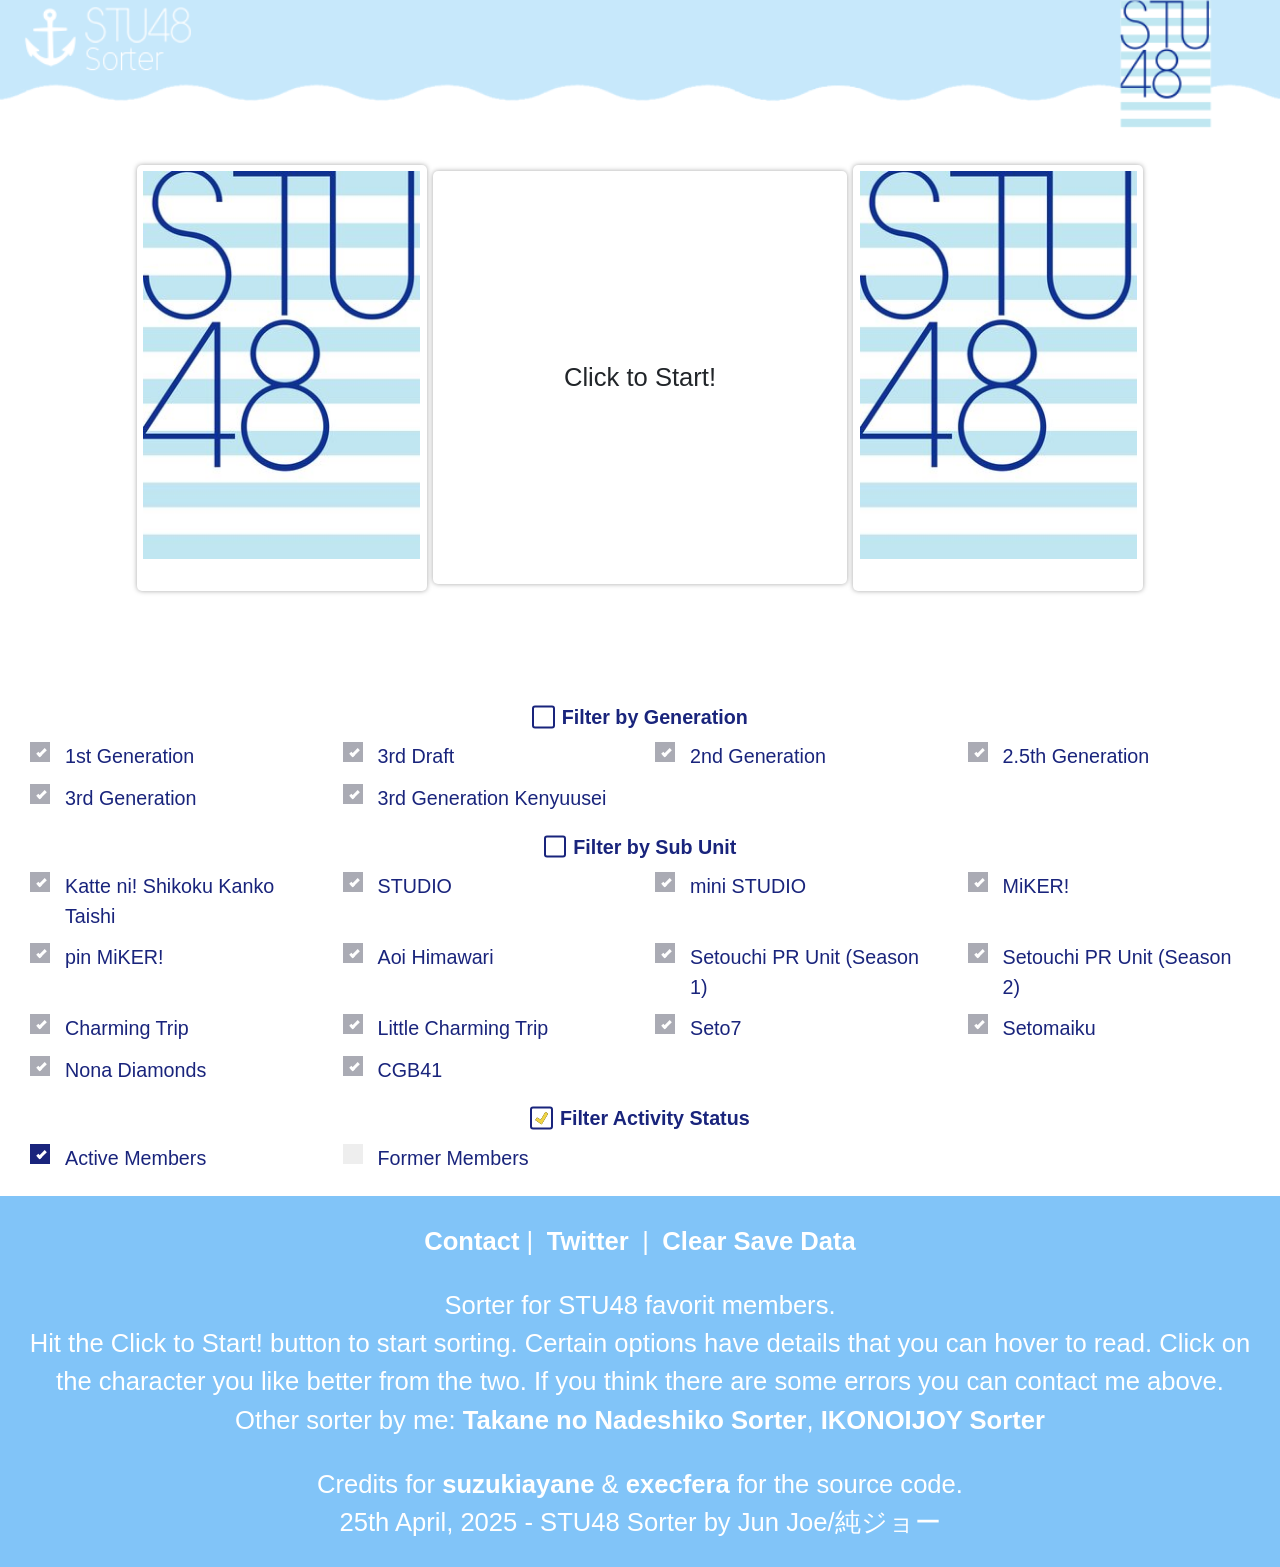
<file: index.html>
<!DOCTYPE html>

<html lang="en">

<head>
  <!-- Global site tag (gtag.js) - Google Analytics -->
  <script async src="https://www.googletagmanager.com/gtag/js?id=UA-158769627-1"></script>
  <script>
    window.dataLayer = window.dataLayer || [];
    function gtag(){dataLayer.push(arguments);}
    gtag('js', new Date());

    gtag('config', 'UA-158769627-1');
  </script>


  <link rel="shortcut icon" href="src/assets/favicon.ico" type="image/x-icon">
  <link rel="icon" href="src/assets/favicon.ico" type="image/x-icon">
  <meta charset="utf-8">
  <!-- <meta name="viewport" content="width=device-width, initial-scale=1, shrink-to-fit=no"> -->
  <meta name="viewport" content="width=device-width, initial-scale=1.0">
  <meta name="og:site_name" content="STU48 Sorter">
  <meta name="og:description" content="A simple website for sorting STU48 favorit members in a formatted list.">
  <meta name="og:image" content="src/assets/thumbnail.jpg">
  
  <!--  Essential META Tags -->
  <meta property="og:title" content="STU48 Sorter">
  <meta property="og:type" content="article" />
  <meta property="og:image" content="src/assets/thumbnail.jpg">
  <meta property="og:url" content="https://https://thesilent33.github.io/stu48-sorter">
  <meta name="twitter:card" content="summary_large_image">
  <meta name="twitter:image:width" content= "..." />
  <meta name="twitter:image:height" content= "..." />


  <!--  Non-Essential, But Recommended -->
  <meta property="og:description" content="A simple website for sorting STU48 favorit members in a formatted list.">
  <meta property="og:site_name" content="STU48 Sorter">
  <meta name="twitter:image:alt" content="STU48 Sorter">

  <!--  Non-Essential, But Required for Analytics -->
  <!-- <meta property="fb:app_id" content="your_app_id" /> -->
  <meta name="twitter:site" content="joe_046">
  
  <title>STU48 Favorit Members Sorter</title>
  

  <!-- <link rel="stylesheet" type="text/css" href="src/css/reset.css"> -->
  <!-- Latest compiled and minified CSS -->
  <!-- <link rel="stylesheet" href="https://stackpath.bootstrapcdn.com/bootstrap/4.4.1/css/bootstrap.min.css" integrity="sha384-Vkoo8x4CGsO3+Hhxv8T/Q5PaXtkKtu6ug5TOeNV6gBiFeWPGFN9MuhOf23Q9Ifjh" crossorigin="anonymous"> -->
  <link rel="stylesheet" type="text/css" href="src/css/bootstrap.min.css">
  <link rel="stylesheet" type="text/css" href="src/css/styles.css">
  <link rel="stylesheet" type="text/css" href="src/css/custom_checkbox_css.css">
  <script src="src/js/data.js"></script>
  <script src="src/js/data/2022-04-17.js"></script>
  <script src="src/js/html2canvas.min.js"></script>
  <script src="src/js/lz-string.min.js"></script>
  <script src="src/js/seedrandom.min.js"></script>
  <script src="src/js/main.js"></script>
	
	
	<!-- jQuery library -->
	<script src="https://code.jquery.com/jquery-3.3.1.min.js" integrity="sha256-FgpCb/KJQlLNfOu91ta32o/NMZxltwRo8QtmkMRdAu8=" crossorigin="anonymous"></script>
	<style>
		
		
   </style>
</head>

<body>
	<div class="container main">
		<div class="row header mb-2">
			<!-- <img class="d-xl-none col-12 px-0" src="src/assets/edit.png"> -->
			<img class="d-xl-none col-12 px-0" src="src/assets/header_mobile.png">
			<img class="d-none d-xl-block col-12 px-0" src="src/assets/header_wide.png">
		</div>
		
		<div class="row">
			<div class="col sorter-body">
				
				<div class="row sorter-result-options d-none justify-content-center">
					<div class="col result-container px-0">
						<div class="results sorter-container row px-0 pt-1 pb-0 mx-0"></div>
						<div class="d-flex image selector justify-content-center">Display Images on Result: </div>
						<div class="time taken"></div>
						<hr><br>
					</div>
				</div>
				
				<div class="row sorter text-center mb-3">
					<div class="col-4 p-1 sorter-container ml-auto">
						<!-- test code -->
						<img class="left sort image px-0" src="src/assets/banner_left.jpg">
						<div class="left sort text"><p></p></div>
						<iframe class="spotify left d-none" src="" width="80" height="80" frameborder="0" allowtransparency="true" allow="encrypted-media"></iframe>
					</div>
					<div class="col-4 px-0">
						<div class="row h-100 mx-1">
						
							<div id="three-one" class="col-12 my-1 p-1 sorter-container">
								<div class="d-flex justify-content-center align-items-center starting start button text">Click to Start!</div>
								<div class="row align-items-center loading button text d-none mx-auto">
									<div class="col-12">
										<div class="row animated-circle mx-auto"></div>
										<div class="row justify-content-center pt-3"><span>Loading...</span></div>
									</div>
								</div>
								<div class="justify-content-center align-items-center sorting undo button text d-none">Undo</div>
								<div class="justify-content-center align-items-center finished save button text d-none">Generate Result URL</div>
							</div>
							<div id="three-two" class="col-12 p-1 sorter-container d-none">
								<div class="justify-content-center align-items-center starting load button text">Load&nbsp<span></span></div>
								<div class="justify-content-center align-items-center sorting save button text d-none">Save Progress</div>
								<div class="justify-content-center align-items-center finished getimg button text d-none">Generate Image</div>
							</div>
							<div id="three-three" class="col-12 my-1 p-1 sorter-container d-none">
								<div class="justify-content-center align-items-center finished list button text d-none">Generate Text List</div>
							</div>
							
						</div>
					</div>
					<div class="col-4 p-1 sorter-container mr-auto">
						<img class="right sort image " src="src/assets/banner_right.jpg">
						<div class="right sort text "><p></p></div>
						<iframe class="spotify right d-none" src="" width="80" height="80" frameborder="0" allowtransparency="true" allow="encrypted-media"></iframe>
					</div>
				</div>
				<br>
				<div class="row sorter-options">
					<div class="col options-container">
						<div class="row options mx-auto"></div>
					</div>
				</div>
				
				<!-- progress bar -->
				<div class="row sorter-progress">
					<div class="progress-container mt-0 mb-1 pb-2 col d-none sorter-container">
						<span class="progressbattle"></span>
						<div class="progressbar">
							<div class="progressfill">
								<span class="progresstext m-auto"></span>
							</div>
						</div>
					</div>
				</div>
				
			</div>
			
		</div>
		
		<!-- 
		<div class="row sorter-footer info">
			<div class="col footer-container">
				<hr class="row">
				<div class="row justify-content-center">
					<a class="mr-1" href="https://www.facebook.com/jun.joe139">Contact</a> | <a class="mx-1" href="https://twitter.com/joe_046">Twitter</a> | <a class="clearsave ml-1">Clear Save Data</a>
				</div>
				
				<div class="row justify-content-center mt-2 mx-auto">
					<p class="text-center mb-0">Sorter for =LOVE, ≠ME & ≒JOY favorit members.</p>
				</div>
				
				<div class="row justify-content-center mt-1 mx-auto">
					<p class="text-center mb-0">Hit the Click to Start! button to start sorting. Certain options have details that you can hover to read. Click on the character you like better from the two. If you think there are some errors you can contact me above.</p>
				</div>
				
				
				<p class="mt-3 text-center">Credits for <a href="https://suzukiayane.github.io/nogisorter/"> suzukiayane</a> & <a href="https://github.com/execfera/charasort/">execfera</a> for the source code.</p>

				<p class="mt-3 text-center">24th April, 2025 - IkoNoiJoi Sorter by Jun Joe/純ジョー</p>
			</div>
		</div>
		 -->
		 
	</div>
	<!-- <br>
	<br>
	<br>
	<br>
	<br>
	<br>
	<br>
	<br>
	<br>
	<br> -->
	<!-- <div class="main"> -->
	<div class="info">
	</div>
	<footer>
	<!-- <div class="sticky"> -->
		<div class="text-center justify-content-center">
			<p><a class="-1" href="https://www.facebook.com/jun.joe139">Contact</a> | <a class="mx-1" href="https://twitter.com/joe_046">Twitter</a> | <a class="clearsave ml-1">Clear Save Data</a></p>
		<!-- </div>
		
		<div class=" justify-content-center "> -->
			<p class="text-center ">Sorter for STU48 favorit members.<br><!-- </p> -->
		<!-- </div>
		
		<div class=" justify-content-center "> -->
			<!-- <p class="text-center"> -->Hit the Click to Start! button to start sorting. Certain options have details that you can hover to read. Click on the character you like better from the two. If you think there are some errors you can contact me above.<br>
			Other sorter by me: <a href="https://thesilent33.github.io/takaneko-sorter/">Takane no Nadeshiko Sorter</a>, <a href="https://thesilent33.github.io/ikonoijoi-sorter/">IKONOIJOY Sorter</a>
			
			</p>
		</div>
		
		
		<p class="text-center">Credits for <a href="https://suzukiayane.github.io/nogisorter/"> suzukiayane</a> & <a href="https://github.com/execfera/charasort/">execfera</a> for the source code.<br><!-- </p> -->

		<!-- <p class=" text-center"> -->25th April, 2025 - STU48 Sorter by Jun Joe/純ジョー</p>
	<!-- </div> -->
	</footer>
	<!-- </div> -->
</body>

</html>
</file>
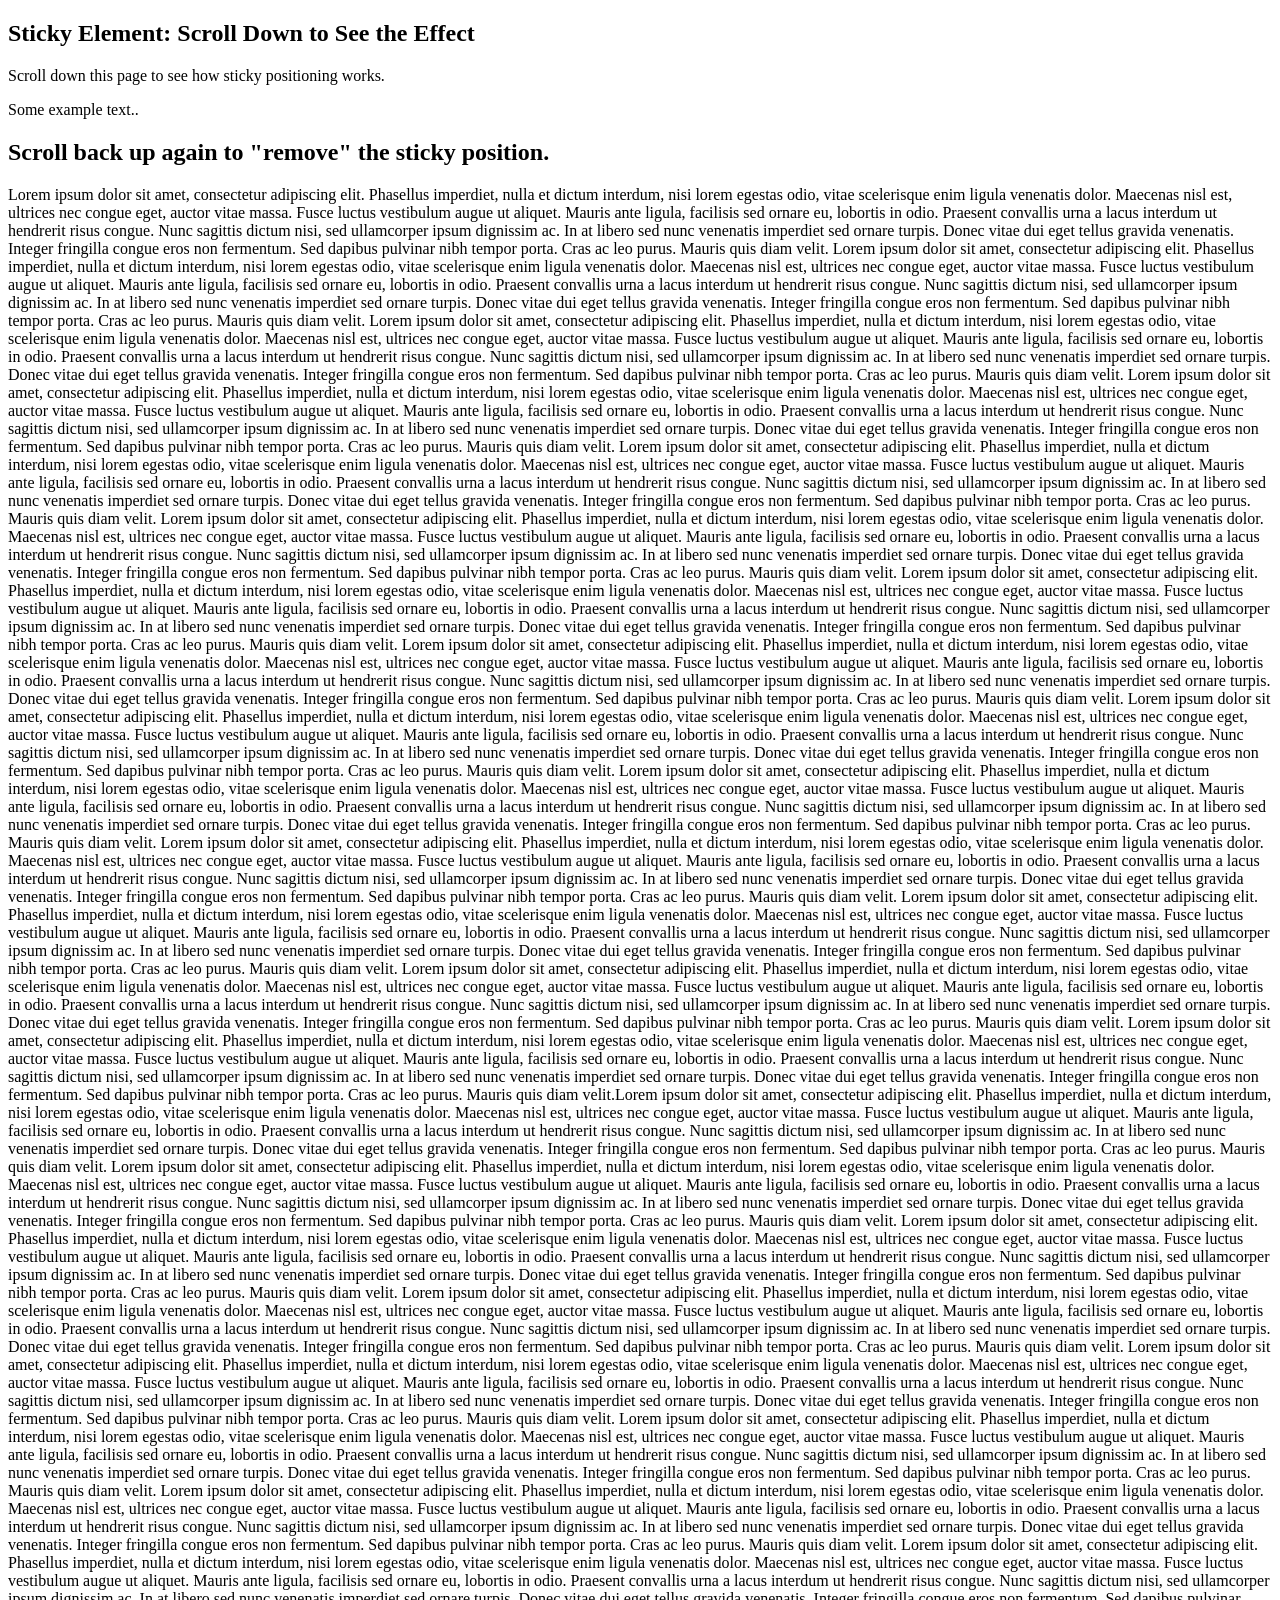
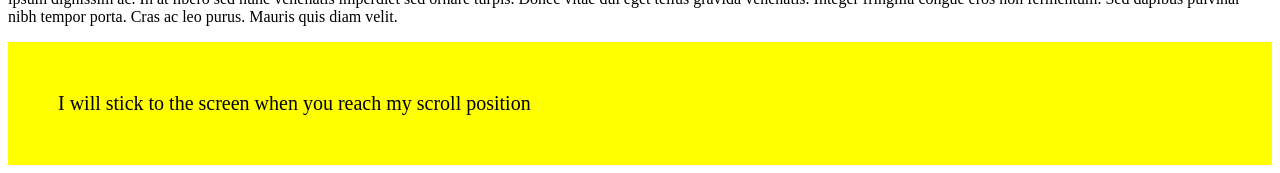
<file: src/footer.html>
<!DOCTYPE html>
<html>
<head>
<meta name="viewport" content="width=device-width, initial-scale=1">
<style>
div.sticky {
  position: -webkit-sticky;
  position: sticky;
  top: 0;
  background-color: yellow;
  padding: 50px;
  font-size: 20px;
}
</style>
</head>
<body>

<h2>Sticky Element: Scroll Down to See the Effect</h2>
<p>Scroll down this page to see how  sticky positioning works.</p>


<p>Some example text..</p>
<h2>Scroll back up again to "remove" the sticky position.</h2>
<p>Lorem ipsum dolor sit amet, consectetur adipiscing elit. Phasellus imperdiet, nulla et dictum interdum, nisi lorem egestas odio, vitae scelerisque enim ligula venenatis dolor. Maecenas nisl est, ultrices nec congue eget, auctor vitae massa. Fusce luctus vestibulum augue ut aliquet. Mauris ante ligula, facilisis sed ornare eu, lobortis in odio. Praesent convallis urna a lacus interdum ut hendrerit risus congue. Nunc sagittis dictum nisi, sed ullamcorper ipsum dignissim ac. In at libero sed nunc venenatis imperdiet sed ornare turpis. Donec vitae dui eget tellus gravida venenatis. Integer fringilla congue eros non fermentum. Sed dapibus pulvinar nibh tempor porta. Cras ac leo purus. Mauris quis diam velit. Lorem ipsum dolor sit amet, consectetur adipiscing elit. Phasellus imperdiet, nulla et dictum interdum, nisi lorem egestas odio, vitae scelerisque enim ligula venenatis dolor. Maecenas nisl est, ultrices nec congue eget, auctor vitae massa. Fusce luctus vestibulum augue ut aliquet. Mauris ante ligula, facilisis sed ornare eu, lobortis in odio. Praesent convallis urna a lacus interdum ut hendrerit risus congue. Nunc sagittis dictum nisi, sed ullamcorper ipsum dignissim ac. In at libero sed nunc venenatis imperdiet sed ornare turpis. Donec vitae dui eget tellus gravida venenatis. Integer fringilla congue eros non fermentum. Sed dapibus pulvinar nibh tempor porta. Cras ac leo purus. Mauris quis diam velit. Lorem ipsum dolor sit amet, consectetur adipiscing elit. Phasellus imperdiet, nulla et dictum interdum, nisi lorem egestas odio, vitae scelerisque enim ligula venenatis dolor. Maecenas nisl est, ultrices nec congue eget, auctor vitae massa. Fusce luctus vestibulum augue ut aliquet. Mauris ante ligula, facilisis sed ornare eu, lobortis in odio. Praesent convallis urna a lacus interdum ut hendrerit risus congue. Nunc sagittis dictum nisi, sed ullamcorper ipsum dignissim ac. In at libero sed nunc venenatis imperdiet sed ornare turpis. Donec vitae dui eget tellus gravida venenatis. Integer fringilla congue eros non fermentum. Sed dapibus pulvinar nibh tempor porta. Cras ac leo purus. Mauris quis diam velit. Lorem ipsum dolor sit amet, consectetur adipiscing elit. Phasellus imperdiet, nulla et dictum interdum, nisi lorem egestas odio, vitae scelerisque enim ligula venenatis dolor. Maecenas nisl est, ultrices nec congue eget, auctor vitae massa. Fusce luctus vestibulum augue ut aliquet. Mauris ante ligula, facilisis sed ornare eu, lobortis in odio. Praesent convallis urna a lacus interdum ut hendrerit risus congue. Nunc sagittis dictum nisi, sed ullamcorper ipsum dignissim ac. In at libero sed nunc venenatis imperdiet sed ornare turpis. Donec vitae dui eget tellus gravida venenatis. Integer fringilla congue eros non fermentum. Sed dapibus pulvinar nibh tempor porta. Cras ac leo purus. Mauris quis diam velit. Lorem ipsum dolor sit amet, consectetur adipiscing elit. Phasellus imperdiet, nulla et dictum interdum, nisi lorem egestas odio, vitae scelerisque enim ligula venenatis dolor. Maecenas nisl est, ultrices nec congue eget, auctor vitae massa. Fusce luctus vestibulum augue ut aliquet. Mauris ante ligula, facilisis sed ornare eu, lobortis in odio. Praesent convallis urna a lacus interdum ut hendrerit risus congue. Nunc sagittis dictum nisi, sed ullamcorper ipsum dignissim ac. In at libero sed nunc venenatis imperdiet sed ornare turpis. Donec vitae dui eget tellus gravida venenatis. Integer fringilla congue eros non fermentum. Sed dapibus pulvinar nibh tempor porta. Cras ac leo purus. Mauris quis diam velit. Lorem ipsum dolor sit amet, consectetur adipiscing elit. Phasellus imperdiet, nulla et dictum interdum, nisi lorem egestas odio, vitae scelerisque enim ligula venenatis dolor. Maecenas nisl est, ultrices nec congue eget, auctor vitae massa. Fusce luctus vestibulum augue ut aliquet. Mauris ante ligula, facilisis sed ornare eu, lobortis in odio. Praesent convallis urna a lacus interdum ut hendrerit risus congue. Nunc sagittis dictum nisi, sed ullamcorper ipsum dignissim ac. In at libero sed nunc venenatis imperdiet sed ornare turpis. Donec vitae dui eget tellus gravida venenatis. Integer fringilla congue eros non fermentum. Sed dapibus pulvinar nibh tempor porta. Cras ac leo purus. Mauris quis diam velit. Lorem ipsum dolor sit amet, consectetur adipiscing elit. Phasellus imperdiet, nulla et dictum interdum, nisi lorem egestas odio, vitae scelerisque enim ligula venenatis dolor. Maecenas nisl est, ultrices nec congue eget, auctor vitae massa. Fusce luctus vestibulum augue ut aliquet. Mauris ante ligula, facilisis sed ornare eu, lobortis in odio. Praesent convallis urna a lacus interdum ut hendrerit risus congue. Nunc sagittis dictum nisi, sed ullamcorper ipsum dignissim ac. In at libero sed nunc venenatis imperdiet sed ornare turpis. Donec vitae dui eget tellus gravida venenatis. Integer fringilla congue eros non fermentum. Sed dapibus pulvinar nibh tempor porta. Cras ac leo purus. Mauris quis diam velit. Lorem ipsum dolor sit amet, consectetur adipiscing elit. Phasellus imperdiet, nulla et dictum interdum, nisi lorem egestas odio, vitae scelerisque enim ligula venenatis dolor. Maecenas nisl est, ultrices nec congue eget, auctor vitae massa. Fusce luctus vestibulum augue ut aliquet. Mauris ante ligula, facilisis sed ornare eu, lobortis in odio. Praesent convallis urna a lacus interdum ut hendrerit risus congue. Nunc sagittis dictum nisi, sed ullamcorper ipsum dignissim ac. In at libero sed nunc venenatis imperdiet sed ornare turpis. Donec vitae dui eget tellus gravida venenatis. Integer fringilla congue eros non fermentum. Sed dapibus pulvinar nibh tempor porta. Cras ac leo purus. Mauris quis diam velit. Lorem ipsum dolor sit amet, consectetur adipiscing elit. Phasellus imperdiet, nulla et dictum interdum, nisi lorem egestas odio, vitae scelerisque enim ligula venenatis dolor. Maecenas nisl est, ultrices nec congue eget, auctor vitae massa. Fusce luctus vestibulum augue ut aliquet. Mauris ante ligula, facilisis sed ornare eu, lobortis in odio. Praesent convallis urna a lacus interdum ut hendrerit risus congue. Nunc sagittis dictum nisi, sed ullamcorper ipsum dignissim ac. In at libero sed nunc venenatis imperdiet sed ornare turpis. Donec vitae dui eget tellus gravida venenatis. Integer fringilla congue eros non fermentum. Sed dapibus pulvinar nibh tempor porta. Cras ac leo purus. Mauris quis diam velit. Lorem ipsum dolor sit amet, consectetur adipiscing elit. Phasellus imperdiet, nulla et dictum interdum, nisi lorem egestas odio, vitae scelerisque enim ligula venenatis dolor. Maecenas nisl est, ultrices nec congue eget, auctor vitae massa. Fusce luctus vestibulum augue ut aliquet. Mauris ante ligula, facilisis sed ornare eu, lobortis in odio. Praesent convallis urna a lacus interdum ut hendrerit risus congue. Nunc sagittis dictum nisi, sed ullamcorper ipsum dignissim ac. In at libero sed nunc venenatis imperdiet sed ornare turpis. Donec vitae dui eget tellus gravida venenatis. Integer fringilla congue eros non fermentum. Sed dapibus pulvinar nibh tempor porta. Cras ac leo purus. Mauris quis diam velit. Lorem ipsum dolor sit amet, consectetur adipiscing elit. Phasellus imperdiet, nulla et dictum interdum, nisi lorem egestas odio, vitae scelerisque enim ligula venenatis dolor. Maecenas nisl est, ultrices nec congue eget, auctor vitae massa. Fusce luctus vestibulum augue ut aliquet. Mauris ante ligula, facilisis sed ornare eu, lobortis in odio. Praesent convallis urna a lacus interdum ut hendrerit risus congue. Nunc sagittis dictum nisi, sed ullamcorper ipsum dignissim ac. In at libero sed nunc venenatis imperdiet sed ornare turpis. Donec vitae dui eget tellus gravida venenatis. Integer fringilla congue eros non fermentum. Sed dapibus pulvinar nibh tempor porta. Cras ac leo purus. Mauris quis diam velit. Lorem ipsum dolor sit amet, consectetur adipiscing elit. Phasellus imperdiet, nulla et dictum interdum, nisi lorem egestas odio, vitae scelerisque enim ligula venenatis dolor. Maecenas nisl est, ultrices nec congue eget, auctor vitae massa. Fusce luctus vestibulum augue ut aliquet. Mauris ante ligula, facilisis sed ornare eu, lobortis in odio. Praesent convallis urna a lacus interdum ut hendrerit risus congue. Nunc sagittis dictum nisi, sed ullamcorper ipsum dignissim ac. In at libero sed nunc venenatis imperdiet sed ornare turpis. Donec vitae dui eget tellus gravida venenatis. Integer fringilla congue eros non fermentum. Sed dapibus pulvinar nibh tempor porta. Cras ac leo purus. Mauris quis diam velit. Lorem ipsum dolor sit amet, consectetur adipiscing elit. Phasellus imperdiet, nulla et dictum interdum, nisi lorem egestas odio, vitae scelerisque enim ligula venenatis dolor. Maecenas nisl est, ultrices nec congue eget, auctor vitae massa. Fusce luctus vestibulum augue ut aliquet. Mauris ante ligula, facilisis sed ornare eu, lobortis in odio. Praesent convallis urna a lacus interdum ut hendrerit risus congue. Nunc sagittis dictum nisi, sed ullamcorper ipsum dignissim ac. In at libero sed nunc venenatis imperdiet sed ornare turpis. Donec vitae dui eget tellus gravida venenatis. Integer fringilla congue eros non fermentum. Sed dapibus pulvinar nibh tempor porta. Cras ac leo purus. Mauris quis diam velit. Lorem ipsum dolor sit amet, consectetur adipiscing elit. Phasellus imperdiet, nulla et dictum interdum, nisi lorem egestas odio, vitae scelerisque enim ligula venenatis dolor. Maecenas nisl est, ultrices nec congue eget, auctor vitae massa. Fusce luctus vestibulum augue ut aliquet. Mauris ante ligula, facilisis sed ornare eu, lobortis in odio. Praesent convallis urna a lacus interdum ut hendrerit risus congue. Nunc sagittis dictum nisi, sed ullamcorper ipsum dignissim ac. In at libero sed nunc venenatis imperdiet sed ornare turpis. Donec vitae dui eget tellus gravida venenatis. Integer fringilla congue eros non fermentum. Sed dapibus pulvinar nibh tempor porta. Cras ac leo purus. Mauris quis diam velit.Lorem ipsum dolor sit amet, consectetur adipiscing elit. Phasellus imperdiet, nulla et dictum interdum, nisi lorem egestas odio, vitae scelerisque enim ligula venenatis dolor. Maecenas nisl est, ultrices nec congue eget, auctor vitae massa. Fusce luctus vestibulum augue ut aliquet. Mauris ante ligula, facilisis sed ornare eu, lobortis in odio. Praesent convallis urna a lacus interdum ut hendrerit risus congue. Nunc sagittis dictum nisi, sed ullamcorper ipsum dignissim ac. In at libero sed nunc venenatis imperdiet sed ornare turpis. Donec vitae dui eget tellus gravida venenatis. Integer fringilla congue eros non fermentum. Sed dapibus pulvinar nibh tempor porta. Cras ac leo purus. Mauris quis diam velit. Lorem ipsum dolor sit amet, consectetur adipiscing elit. Phasellus imperdiet, nulla et dictum interdum, nisi lorem egestas odio, vitae scelerisque enim ligula venenatis dolor. Maecenas nisl est, ultrices nec congue eget, auctor vitae massa. Fusce luctus vestibulum augue ut aliquet. Mauris ante ligula, facilisis sed ornare eu, lobortis in odio. Praesent convallis urna a lacus interdum ut hendrerit risus congue. Nunc sagittis dictum nisi, sed ullamcorper ipsum dignissim ac. In at libero sed nunc venenatis imperdiet sed ornare turpis. Donec vitae dui eget tellus gravida venenatis. Integer fringilla congue eros non fermentum. Sed dapibus pulvinar nibh tempor porta. Cras ac leo purus. Mauris quis diam velit. Lorem ipsum dolor sit amet, consectetur adipiscing elit. Phasellus imperdiet, nulla et dictum interdum, nisi lorem egestas odio, vitae scelerisque enim ligula venenatis dolor. Maecenas nisl est, ultrices nec congue eget, auctor vitae massa. Fusce luctus vestibulum augue ut aliquet. Mauris ante ligula, facilisis sed ornare eu, lobortis in odio. Praesent convallis urna a lacus interdum ut hendrerit risus congue. Nunc sagittis dictum nisi, sed ullamcorper ipsum dignissim ac. In at libero sed nunc venenatis imperdiet sed ornare turpis. Donec vitae dui eget tellus gravida venenatis. Integer fringilla congue eros non fermentum. Sed dapibus pulvinar nibh tempor porta. Cras ac leo purus. Mauris quis diam velit. Lorem ipsum dolor sit amet, consectetur adipiscing elit. Phasellus imperdiet, nulla et dictum interdum, nisi lorem egestas odio, vitae scelerisque enim ligula venenatis dolor. Maecenas nisl est, ultrices nec congue eget, auctor vitae massa. Fusce luctus vestibulum augue ut aliquet. Mauris ante ligula, facilisis sed ornare eu, lobortis in odio. Praesent convallis urna a lacus interdum ut hendrerit risus congue. Nunc sagittis dictum nisi, sed ullamcorper ipsum dignissim ac. In at libero sed nunc venenatis imperdiet sed ornare turpis. Donec vitae dui eget tellus gravida venenatis. Integer fringilla congue eros non fermentum. Sed dapibus pulvinar nibh tempor porta. Cras ac leo purus. Mauris quis diam velit. Lorem ipsum dolor sit amet, consectetur adipiscing elit. Phasellus imperdiet, nulla et dictum interdum, nisi lorem egestas odio, vitae scelerisque enim ligula venenatis dolor. Maecenas nisl est, ultrices nec congue eget, auctor vitae massa. Fusce luctus vestibulum augue ut aliquet. Mauris ante ligula, facilisis sed ornare eu, lobortis in odio. Praesent convallis urna a lacus interdum ut hendrerit risus congue. Nunc sagittis dictum nisi, sed ullamcorper ipsum dignissim ac. In at libero sed nunc venenatis imperdiet sed ornare turpis. Donec vitae dui eget tellus gravida venenatis. Integer fringilla congue eros non fermentum. Sed dapibus pulvinar nibh tempor porta. Cras ac leo purus. Mauris quis diam velit. Lorem ipsum dolor sit amet, consectetur adipiscing elit. Phasellus imperdiet, nulla et dictum interdum, nisi lorem egestas odio, vitae scelerisque enim ligula venenatis dolor. Maecenas nisl est, ultrices nec congue eget, auctor vitae massa. Fusce luctus vestibulum augue ut aliquet. Mauris ante ligula, facilisis sed ornare eu, lobortis in odio. Praesent convallis urna a lacus interdum ut hendrerit risus congue. Nunc sagittis dictum nisi, sed ullamcorper ipsum dignissim ac. In at libero sed nunc venenatis imperdiet sed ornare turpis. Donec vitae dui eget tellus gravida venenatis. Integer fringilla congue eros non fermentum. Sed dapibus pulvinar nibh tempor porta. Cras ac leo purus. Mauris quis diam velit. Lorem ipsum dolor sit amet, consectetur adipiscing elit. Phasellus imperdiet, nulla et dictum interdum, nisi lorem egestas odio, vitae scelerisque enim ligula venenatis dolor. Maecenas nisl est, ultrices nec congue eget, auctor vitae massa. Fusce luctus vestibulum augue ut aliquet. Mauris ante ligula, facilisis sed ornare eu, lobortis in odio. Praesent convallis urna a lacus interdum ut hendrerit risus congue. Nunc sagittis dictum nisi, sed ullamcorper ipsum dignissim ac. In at libero sed nunc venenatis imperdiet sed ornare turpis. Donec vitae dui eget tellus gravida venenatis. Integer fringilla congue eros non fermentum. Sed dapibus pulvinar nibh tempor porta. Cras ac leo purus. Mauris quis diam velit. Lorem ipsum dolor sit amet, consectetur adipiscing elit. Phasellus imperdiet, nulla et dictum interdum, nisi lorem egestas odio, vitae scelerisque enim ligula venenatis dolor. Maecenas nisl est, ultrices nec congue eget, auctor vitae massa. Fusce luctus vestibulum augue ut aliquet. Mauris ante ligula, facilisis sed ornare eu, lobortis in odio. Praesent convallis urna a lacus interdum ut hendrerit risus congue. Nunc sagittis dictum nisi, sed ullamcorper ipsum dignissim ac. In at libero sed nunc venenatis imperdiet sed ornare turpis. Donec vitae dui eget tellus gravida venenatis. Integer fringilla congue eros non fermentum. Sed dapibus pulvinar nibh tempor porta. Cras ac leo purus. Mauris quis diam velit.</p>
<div class="sticky"><footer>I will stick to the screen when you reach my scroll position</footer></div>
</body>
</html>
</file>
<file: src/css/styles.css>
html
{
	font-size: 1rem;
}

/* START of custom checkmark*/
/* The checkbox-container */
.checkbox-container {
  color: #19247c;
  display: block;
  position: relative;
  justify-content: center;
  padding-left: 35px;
  margin-bottom: 12px;
  cursor: pointer;
  font-size: 110%;
  -webkit-user-select: none;
  -moz-user-select: none;
  -ms-user-select: none;
  user-select: none;
}

/* Hide the browser's default checkbox */
.checkbox-container input {
  position: absolute;
  opacity: 0;
  cursor: pointer;
  height: 0;
  width: 0;
}

/* Create a custom checkbox */
.checkmark {
  position: absolute;
  top: 0;
  left: 0;
  height: 20px;
  width: 20px;
  background-color: #eee;
}

/* On mouse-over, add a grey background color */
.checkbox-container:hover input ~ .checkmark {
  background-color: #ccc;
}

/* When the checkbox is checked, add a blue background */
.checkbox-container input:checked ~ .checkmark {
  background-color: #19247c;
}

/* Grey out checkbox when disabled */
.checkbox-container input:disabled ~ .checkmark {
  background-color: #aaabb4;
  cursor: not-allowed;
}

/* Grey out caption/container when disabled */
/* NOT WORKING?? */
.checkbox-container--disabled {
  color: rgb(255, 0, 0);
  cursor:not-allowed;
}


/* Create the checkmark/indicator (hidden when not checked) */
.checkmark:after {
  content: "";
  position: relative;
  display: none;
}

/* Show the checkmark when checked */
.checkbox-container input:checked ~ .checkmark:after {
  display: block;
}

/* Style the checkmark/indicator */
.checkbox-container .checkmark:after {
  left: 9px;
  top: 5px;
  width: 5px;
  height: 10px;
  border: solid white;
  border-width: 0 3px 3px 0;
  -webkit-transform: rotate(45deg);
  -ms-transform: rotate(45deg);
  transform: rotate(45deg);
}

/* END of custom checkmark*/

.progresstext {
  position: absolute;
  width: 100%;
  /*margin: 3px 0px;*/
  text-align: center;
  font-size: 0.7em;
}


body {
  /* background-color: #c7e8fa; */
  font-family: "Bahnschrift", Helvetica, sans-serif;
  /* position: relative; */
  /* min-height: 100%; */
  /* min-height: 100vh; */
  /* padding-bottom: 55%; */
  /* font-size: 14px;*/
  /* new lines */
  /* Thx to https://levelup.gitconnected.com/how-to-keep-your-footer-at-the-bottom-of-the-page-the-easy-way-20aa3bcd621f */
  margin: 0;
  padding: 0;
  min-height: 100vh;
  display: flex;
  flex-direction: column;
}

/* Thx to https://levelup.gitconnected.com/how-to-keep-your-footer-at-the-bottom-of-the-page-the-easy-way-20aa3bcd621f */
.main {
  flex-grow: 1;
 }

footer_bak {
  /* position:relative; */
  /* position: -webkit-sticky; */
  position:sticky;
  bottom: 0;
  text-align: center;
  padding: 0px;
  /* padding-top: 1rem; */
  /* padding-bottom: 50px; */
  /* left: 0;
  right: 0; */
  /* bottom: -10rem; */
  font-size: 0.7rem;
  background-color: #ea6c81;
  color: white;
}

footer {
  background-color: #81c4f8;
  color: white;
  padding-top: 1rem;
  padding-left: 1rem;
  padding-right: 1rem;
 }

/*.container {
  display: flex;
  flex-flow: column nowrap;
  align-items: center;
  margin-top: 1em;
}*/

.progress-container {
  margin: 1em auto;
  
  /*width: 500px;*/
}

.progressbar {
  position: relative;
  /*width: 492px;*/
  border: 1.7px solid #c7e8fa;
  border-radius: 5px;
  padding: 3px;
  margin: 2px 0px;
}


.progressfill {
  border-radius: 5px;
  height: 20px;
  background-color: #19247c;
  width: 0%;
}

/*
.sorter {
  margin: 0px auto;
  display: grid;
  grid-template-columns: 120px 1fr 120px;
  grid-gap: 5px;
  width: 420px;
}
*/

.button {
  
  /*border: 1px solid black;
  text-align: center;
  padding: 10%;
  grid-column: 2 / 3;*/
  
  cursor: pointer;
  
  min-height: 100%;
  max-width: 100%;
  max-height: 100%;
}

.starting.start.button {
  text-align: center;
  /*grid-row: span 6;*/
}

.starting.load.button {
  /*grid-row: span 3;*/
  /*display: none;*/
}

.sorting.button, .finished.button {
  /*grid-row: span 2;*/
  /*display: none;*/
}

.loading.button {
  /*grid-row: span 6;*/
  /*display: none;*/
}

.loading.button > .col-12 > .row.animated-circle {
  width: 25px;
  height: 25px;
  /*margin: 40px auto;*/
  background-color: #333;

  border-radius: 100%;  
  -webkit-animation: sk-scaleout 1.0s infinite ease-in-out;
  animation: sk-scaleout 1.0s infinite ease-in-out;
}

/* Animation taken from: http://tobiasahlin.com/spinkit/ */

.loading.button > .col-12 > .row {
  /*margin: auto auto 20%;*/
  font-size: 0.7em;
}

@-webkit-keyframes sk-scaleout {
  0% { -webkit-transform: scale(0) }
  100% {
    -webkit-transform: scale(1.0);
    opacity: 0;
  }
}

@keyframes sk-scaleout {
  0% { 
    -webkit-transform: scale(0);
    transform: scale(0);
  } 100% {
    -webkit-transform: scale(1.0);
    transform: scale(1.0);
    opacity: 0;
  }
}

.sorter > .col-4
{
	/*text-align: center;*/
}

.sorter > .col-4 > .image {
  
  
  max-height: 100%;
  max-width: 100%;
  /*width: 207px;
  height: 250px;
  */
  margin: auto;
  /*grid-row: 1 / 7;*/
  cursor: pointer;
}

.sorter > .col-4 > .text {
  
  /*
  min-width: 112px;
  max-width: 292px;
  float: right;
  */
  /*
  height: 60px;
  */
  /*display: none;*/
}

.sorter > .col-4 > .loading-btn, .second, .third
{
	/*display: none;*/
}

#three-one, #three-two, #three-three-one{

}

/*
.sorter > .text > p {
  margin: 0.5em 5px 0px;
  width: calc(100%-10px);
  text-align: center;
  font-size: 0.8em;
  line-height: 1.5em;
}

.sorter > .left {

  border-radius: 10px;
  cursor: pointer;
  margin: auto;
  max-width: 100%;
  max-height: 100%;
  /*
  grid-column: 1 / 2;
  border: 1px solid #000000;
  
  position: relative;
  top: 0px;
  left: -90px;
  asterisk here/
}

.sorter > .right {
  grid-column: 3 / 4;
  border: 1px solid #000000;
}
*/

.options {
  /*margin: 1em auto;*/
  /*display: grid;*/
  /* position: relative; */
  text-align: left;
  font-size: 0.7rem;
  
  /* padding-bottom: 60vmin; */
  /* padding-bottom: 1rem; */
  
  
  /*grid-template-columns: repeat(3, 1fr);
  grid-gap: 10px;
  width: 450px;
  
  
  font-size: 20px;
  
  */
}

/*
.options > div {
  font-size: 0.5625em;
}
*/

/*
label {
  cursor: pointer;
}*/


label:hover {
  color: #2a8fdd;
}

/*
.checkbox-container input:disabled ~ .label {
  cursor: not-allowed;
  color: #8a8a8a;
}
*/

/*
.checkbox-container input:disabled ~ .label {
  cursor: not-allowed;
  color: #8a8da0;
}

.checkbox-container input:disabled ~ .label:hover {
  cursor: not-allowed;
  color: #8a8da0;
}
*/

.options > .large.option, .options > hr {
  /*grid-column: span 3;*/
  /*text-align: center;*/
  /*width: 100%;*/
}

.image.selector {
  margin-top: 0.5em;
  /*width: 500px;*/
  display: none;
  text-align: center;
  /*font-size: 0.75em;*/
}

.time.taken {
  margin-top: 0.5em;
  /*width: 500px;*/
  display: none;
  text-align: center;
  /*font-size: 0.75em;*/
}

.results {
  /*font-size: 0.75em;*/
  display: flex;
  align-content: flex-start;
  /*width: 80%;
  margin: 2em auto;*/
  margin: 10px;
}

/*
@media all and (min-width: 600px) {
  .results {
    flex-flow: column wrap;
    max-height: calc(5 * (175px + 2px) + 1 * (15px + 2px));
  /* 2px for borders ast-here/
  }
}

@media all and (max-width: 600px) {
  .results {
    flex-flow: column nowrap;
  }
*/

.result-mcontainer
{
	border-radius: 5px;
	background-color: #eee;
	max-width: 100%;
}

.result-mcontainer-left
{
	border-radius: 5px 0px 5px 0px;
	background-color: #0a0;
	max-width: 100%;
}

.result-mcontainer > .row > img{
	max-width: 180px;
}

.result-mcontainer > .row > .col-8 > .row > img{
	max-width: 180px;
}

.result-mcontainer > .col-9 > .row > img{
	max-width: 290px;
}

/*
.result {
  height: 15px;
  margin-bottom: -1px;
  display: grid;
  width: 211px;
  grid-template-columns: repeat(2, 1fr);
  border: 1px solid #000;
  margin-right: 5px;
}

.result.image {
  height: 175px;
}

.result.image img {
  height: 160px;
}

.result.spacer {
  height: 1px;
  background-color: #000;
}

.result.head {
  background-color: #000;
  color: #FFF;
}

.result > .left {
  width: 35px;
  padding: 1px 3px 1px 0.5em;
  grid-column: 1 / 2;
  text-align: right;
}

.result.image .left {
  position: relative;
}

.result.image > .left span {
  position: absolute;
  top: 50%;
  right: 3px;
  margin-top: -0.375em;
}

.result > .right {
  width: 160px;
  padding: 1px 0em 1px 0em;
  grid-column: 2 / 3;
  border-left: 1px solid #000;
  text-align: center;
}
*/

.info {
  /*margin: 2em auto 3em;*/
  /*display: block;*/
  /*text-align: center;*/
  font-size: 0.6em;
  /*width: 80%;
  line-height: 1.2em;*/
  background-color: #ea6c81;
  color: #fff;
  /* position: absolute; */
  left: 0;
  bottom: 0;
}

a {
  color: #fff;
  font-weight: bold;
  text-decoration: none;
  cursor: pointer;
}

a:hover {
  color: #efd343;
}

a:visited {
  color: #fff;
}

.sorter-container
{
	/*padding: 10px;*/
	border-radius: 5px;
  /*right, bottom ,shadow intensity, sharpness*/
	box-shadow: 0px 0px 5px 0px rgba(0,0,0,0.35);
	background-color: #fff;
}

.sorter-container.col-4
{
	max-width: 290px;
}

.d-flex.right.col-9.pl-1.pr-0
{
	align-items: flex-start;
}

@media(min-width: 320px)
{
	html
	{
		font-size: 0.8rem;
	}
	.d-flex.left.col-3.justify-content-end.px-0
	{
		font-size: 0.8rem;
	}
	.container
	{
		max-width: 100%;
    /* padding-bottom: 10rem; */
    /* padding-bottom: 3rem; */
	}
}


@media(min-width: 468px) 
{
	html
	{
		font-size: 1.1rem;
	}
}

@media(min-width: 576px) 
{
	html
	{
		font-size: 1.2rem;
	}
}

@media(min-width: 672px) 
{
	html
	{
		font-size: 1.3rem;
	}
	.progresstext
	{
		font-size: 0.6rem;
	}
}

@media(min-width: 768px) 
{
	html 
	{
		font-size: 1.4rem;
	}
	.result-mcontainer
	{
		font-size: 0.8rem;
	}
	.result-mcontainer > .left
	{
		font-size: 0.9rem;
	}
}

@media(min-width: 880px) 
{
	html 
	{
		font-size: 1.5rem;
	}
	.progresstext
	{
		font-size: 0.5rem;
	}
	.result-mcontainer
	{
		font-size: 1rem;
	}
}

@media(min-width: 992px) 
{
	html 
	{
		font-size: 1.6rem;
	}
	.progressbattle
	{
		font-size: 0.9rem;
	}
	.result-mcontainer
	{
		
	}
}
</file>
<file: src/css/custom_checkbox_css.css>
/* START of custom checkbox V2 */
/* Learn about this technique:
// @link https://moderncss.dev/pure-css-custom-checkbox-style/
*/

:root {
  --form-control-color: #efd343;
  
}

*,
*:before,
*:after {
  box-sizing: border-box;
}

/*
body {
  margin: 0;
}
*/

form {
  display: grid;
  place-content: center;
  min-height: 100vh;
}

.form-control {
  color: #19247c;
  font-weight: bold;
  font-size: 110%;
  line-height: 1.1;
  display: grid;
  grid-template-columns: 1em auto;
  gap: 0.5em;
}

.form-control + .form-control {
  margin-top: 1em;
}

.form-control--disabled {
  color: #8a8da0;
  cursor: not-allowed;
}

input[type="checkbox"] {
  /* Add if not using autoprefixer */
  -webkit-appearance: none;
  /* Remove most all native input styles */
  appearance: none;
  /* For iOS < 15 */
  background-color: var(--form-background);
  /* Not removed via appearance */
  margin: 0;

  font: inherit;
  color: currentColor;
  width: 1.15em;
  height: 1.15em;
  border: 0.15em solid currentColor;
  border-radius: 0.15em;
  transform: translateY(-0.075em);

  display: grid;
  place-content: center;
}

input[type="checkbox"]::before {
  content: "";
  width: 0.65em;
  height: 0.65em;
  clip-path: polygon(14% 44%, 0 65%, 50% 100%, 100% 16%, 80% 0%, 43% 62%);
  transform: scale(0);
  transform-origin: bottom left;
  transition: 120ms transform ease-in-out;
  box-shadow: inset 1em 1em var(--form-control-color);
  /* Windows High Contrast Mode */
  background-color: CanvasText;
}

input[type="checkbox"]:checked::before {
  transform: scale(1);
}

/*
input[type="checkbox"]:focus {
  outline: max(2px, 0.15em) solid currentColor;
  outline-offset: max(2px, 0.15em);
}
*/

input[type="checkbox"]:disabled {
  --form-control-color: #8a8da0;

  color: var(--form-control-disabled);
  cursor: not-allowed;
}
/* END of custom checkbox V2 */
</file>
